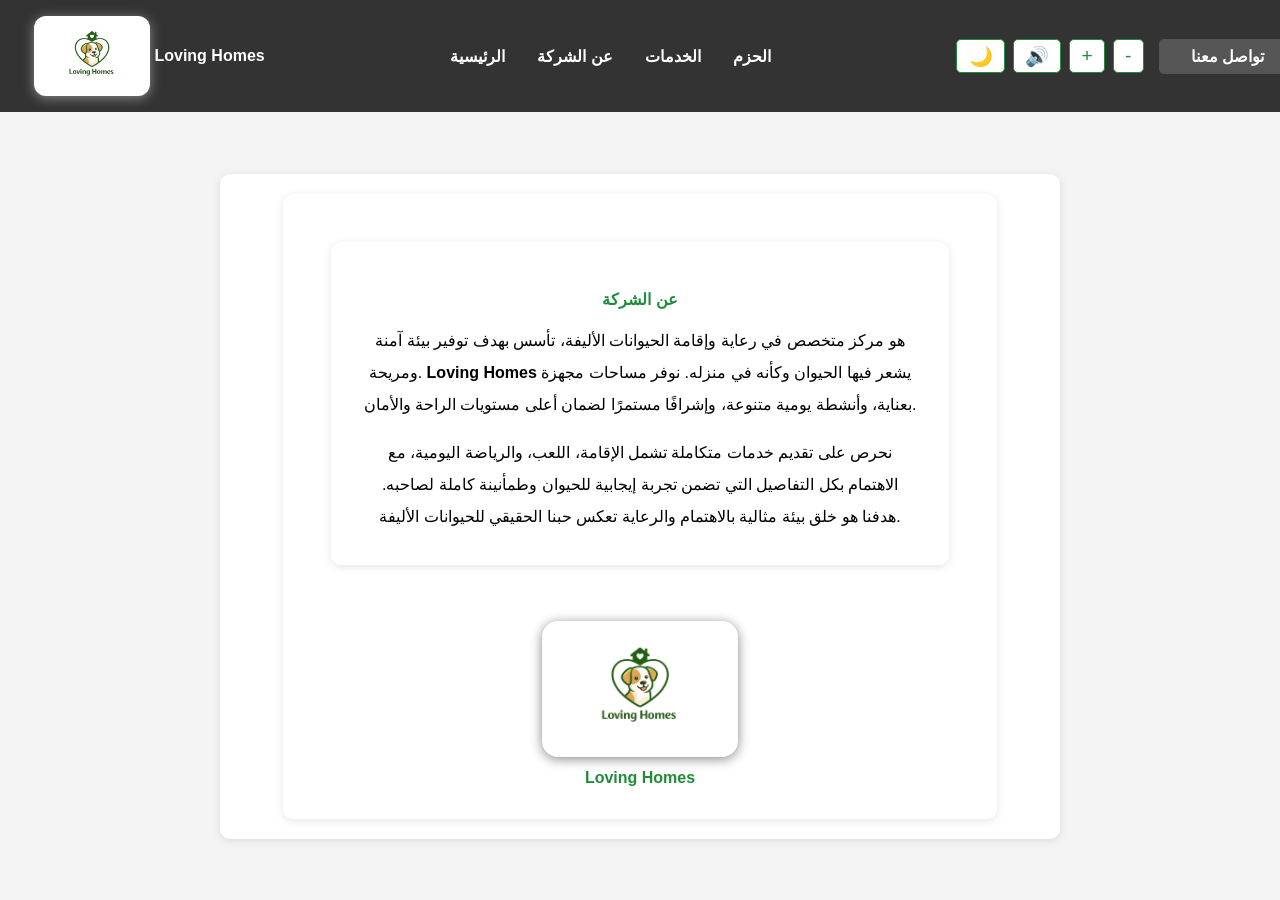
<file: about.html>
<!DOCTYPE html>
<html lang="ar">
<head>
    <meta charset="UTF-8">
    <meta name="viewport" content="width=device-width, initial-scale=1.0">
    <title>عن الشركة - Loving Homes</title>
    <link rel="stylesheet" href="style.css">
    <script src="main.js" defer></script>
</head>
<body class="about-page">

    <nav>
        <div class="logo">
            <img src="img/logo.png" alt="Logo جديد"
                 style="height:4.5rem;vertical-align:middle;margin-left:18px;
                        box-shadow:0 2px 12px #888;background:#fff;
                        border-radius:12px;padding:4px;">
            <span style="font-size:2.7rem;font-weight:bold;
                         vertical-align:middle;">Loving Homes</span>
        </div>
        <div class="menu">
            <a href="index.html"> الرئيسية</a>
            <a href="about.html">عن الشركة</a>
            <a href="service.html">الخدمات</a>
            <a href="package.html">الحزم</a>
        </div>
        <div class="accessibility-toolbar">
            <button id="darkModeBtn" title="الوضع الليلي" class="btn">🌙</button>
            <button id="ttsBtn" title="تشغيل القارئ الآلي" class="btn">🔊</button>
            <button id="incFont" title="تكبير النص" class="btn">+</button>
            <button id="decFont" title="تصغير النص" class="btn">-</button>
        </div>
        <div class="contact">
            <a href="contact.html">تواصل معنا</a>
        </div>
    </nav>

    <div class="main-content">
        <div class="container">
            <div class="about-card">
                <div class="section">
                    <h2>عن الشركة</h2>
                    <p>
                        هو مركز متخصص في رعاية وإقامة الحيوانات الأليفة، تأسس بهدف توفير بيئة آمنة ومريحة. <b>Loving Homes</b>
                        يشعر فيها الحيوان وكأنه في منزله. نوفر مساحات مجهزة بعناية، وأنشطة يومية متنوعة، وإشرافًا مستمرًا لضمان أعلى مستويات الراحة والأمان.
                    </p>
                    <p>
                        نحرص على تقديم خدمات متكاملة تشمل الإقامة، اللعب، والرياضة اليومية، مع الاهتمام بكل التفاصيل التي تضمن تجربة إيجابية للحيوان وطمأنينة كاملة لصاحبه. هدفنا هو خلق بيئة مثالية بالاهتمام والرعاية تعكس حبنا الحقيقي للحيوانات الأليفة.
                    </p>
                </div>
                <div class="logo-section">
                    <img src="img/logo.png" alt="Loving Homes Logo">
                    <div class="company-name">Loving Homes</div>
                </div>
            </div>
        </div>
    </div>

</body>
</html>
</file>
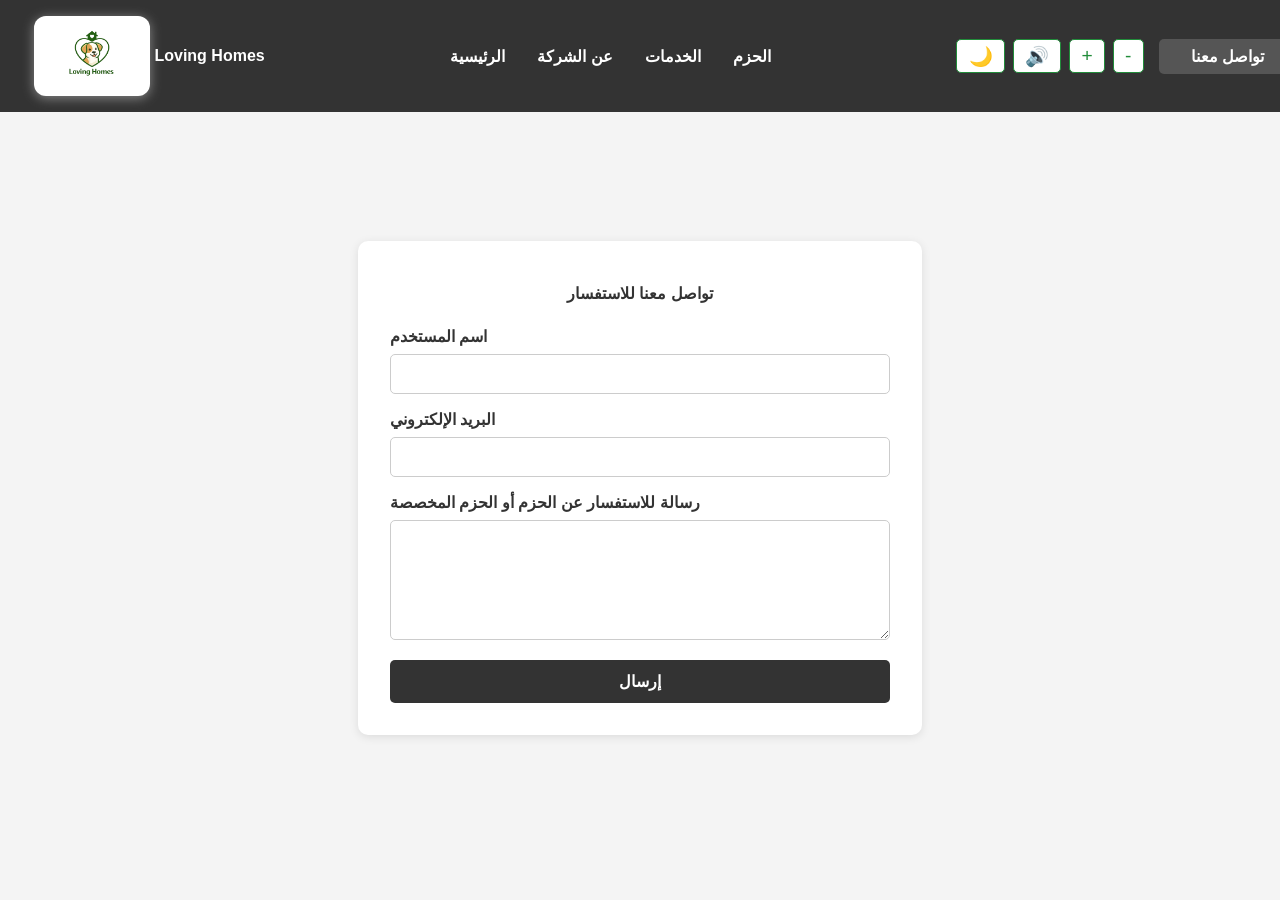
<file: contact.html>
<!DOCTYPE html>
<html lang="ar">
<head>
    <meta charset="UTF-8">
    <meta name="viewport" content="width=device-width, initial-scale=1.0">
    <title>تواصل معنا - Loving Homes</title>
    <link rel="stylesheet" href="style.css">
    <script src="main.js" defer></script>
</head>
<body>

    <nav>
        <div class="logo">
            <img src="img/logo.png" alt="Logo جديد"
                 style="height:4.5rem;vertical-align:middle;margin-left:18px;
                        box-shadow:0 2px 12px #888;background:#fff;
                        border-radius:12px;padding:4px;">
            <span style="font-size:2.7rem;font-weight:bold;
                         vertical-align:middle;">Loving Homes</span>
        </div>
        <div class="menu">
            <a href="index.html"> الرئيسية</a>
            <a href="about.html">عن الشركة</a>
            <a href="service.html">الخدمات</a>
            <a href="package.html">الحزم</a>
        </div>
        <div class="accessibility-toolbar">
            <button id="darkModeBtn" title="الوضع الليلي" class="btn">🌙</button>
            <button id="ttsBtn" title="تشغيل القارئ الآلي" class="btn">🔊</button>
            <button id="incFont" title="تكبير النص" class="btn">+</button>
            <button id="decFont" title="تصغير النص" class="btn">-</button>
        </div>
        <div class="contact">
            <a href="contact.html">تواصل معنا</a>
        </div>
    </nav>
    
    <div class="main-content">
        <div class="form-card">
            <h1>تواصل معنا للاستفسار</h1>
            <form id="contactForm">
                <div class="form-group">
                    <label for="name">اسم المستخدم</label>
                    <input type="text" id="name" name="name" required>
                </div>
                <div class="form-group">
                    <label for="email">البريد الإلكتروني</label>
                    <input type="email" id="email" name="email" required>
                </div>
                <div class="form-group">
                    <label for="message">رسالة للاستفسار عن الحزم أو الحزم المخصصة</label>
                    <textarea id="message" name="message" required></textarea>
                </div>
                <button type="submit" class="submit-button">إرسال</button>
            </form>
        </div>
    </div>

</body>
</html>
</file>
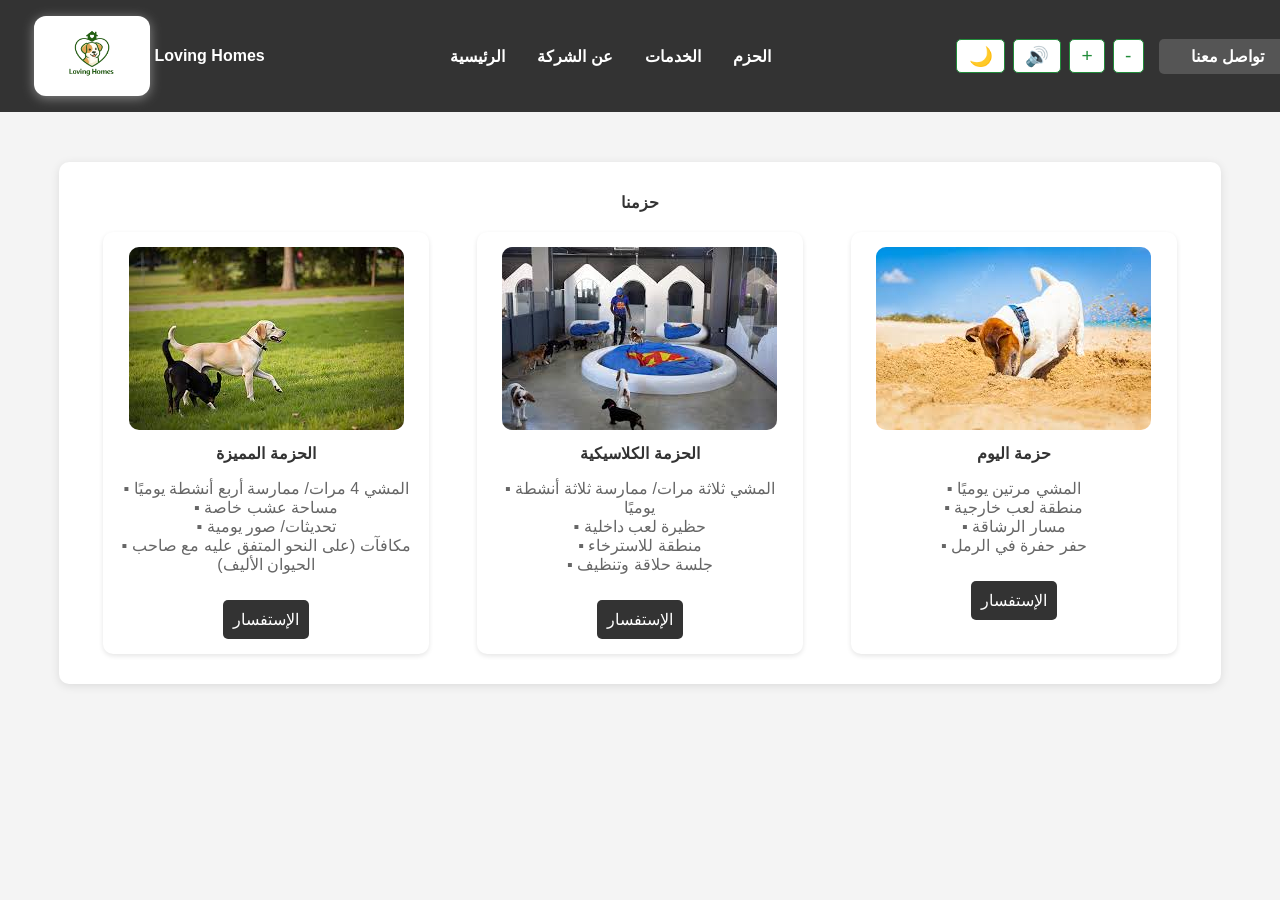
<file: package.html>
<!DOCTYPE html>
<html lang="ar">
<head>
    <meta charset="UTF-8">
    <meta name="viewport" content="width=device-width, initial-scale=1.0">
    <title>حزمنا - Loving Homes</title>
    <link rel="stylesheet" href="style.css">
    <script src="main.js" defer></script>
</head>
<body>

    <nav>
        <div class="logo">
            <img src="img/logo.png" alt="Logo جديد"
                 style="height:4.5rem;vertical-align:middle;margin-left:18px;
                        box-shadow:0 2px 12px #888;background:#fff;
                        border-radius:12px;padding:4px;">
            <span style="font-size:2.7rem;font-weight:bold;
                         vertical-align:middle;">Loving Homes</span>
        </div>
        <div class="menu">
            <a href="index.html"> الرئيسية</a>
            <a href="about.html">عن الشركة</a>
            <a href="service.html">الخدمات</a>
            <a href="package.html">الحزم</a>
        </div>
        <div class="accessibility-toolbar">
            <button id="darkModeBtn" title="الوضع الليلي" class="btn">🌙</button>
            <button id="ttsBtn" title="تشغيل القارئ الآلي" class="btn">🔊</button>
            <button id="incFont" title="تكبير النص" class="btn">+</button>
            <button id="decFont" title="تصغير النص" class="btn">-</button>
        </div>
        <div class="contact">
            <a href="contact.html">تواصل معنا</a>
        </div>
    </nav>
    
    <div class="container">
        <h1>حزمنا</h1>
        <div class="services">
            <div class="service">
                <img src="img/1-1.jpeg" alt="حزمة مميزة">
                <h2>الحزمة المميزة</h2>
                <p>
                    ▪ المشي 4 مرات/ ممارسة أربع أنشطة يوميًا<br>
                    ▪ مساحة عشب خاصة<br>
                    ▪ تحديثات/ صور يومية<br>
                    ▪ مكافآت (على النحو المتفق عليه مع صاحب الحيوان الأليف)
                </p>
                <a href="contact.html" class="book-button">الإستفسار</a>
            </div>
            <div class="service">
                <img src="img/1-2.jpeg" alt="حزمة كلاسيكية">
                <h2>الحزمة الكلاسيكية</h2>
                <p>
                    ▪ المشي ثلاثة مرات/ ممارسة ثلاثة أنشطة يوميًا<br>
                    ▪ حظيرة لعب داخلية<br>
                    ▪ منطقة للاسترخاء<br>
                    ▪ جلسة حلاقة وتنظيف
                </p>
                <a href="contact.html" class="book-button">الإستفسار</a>
            </div>
            <div class="service">
                <img src="img/1-3.jpeg" alt="حزمة يوم">
                <h2>حزمة اليوم</h2>
                <p>
                    ▪ المشي مرتين يوميًا<br>
                    ▪ منطقة لعب خارجية<br>
                    ▪ مسار الرشاقة<br>
                    ▪ حفر حفرة في الرمل
                </p>
                <a href="contact.html" class="book-button">الإستفسار</a>
            </div>
        </div>
    </div>

</body>
</html>
</file>
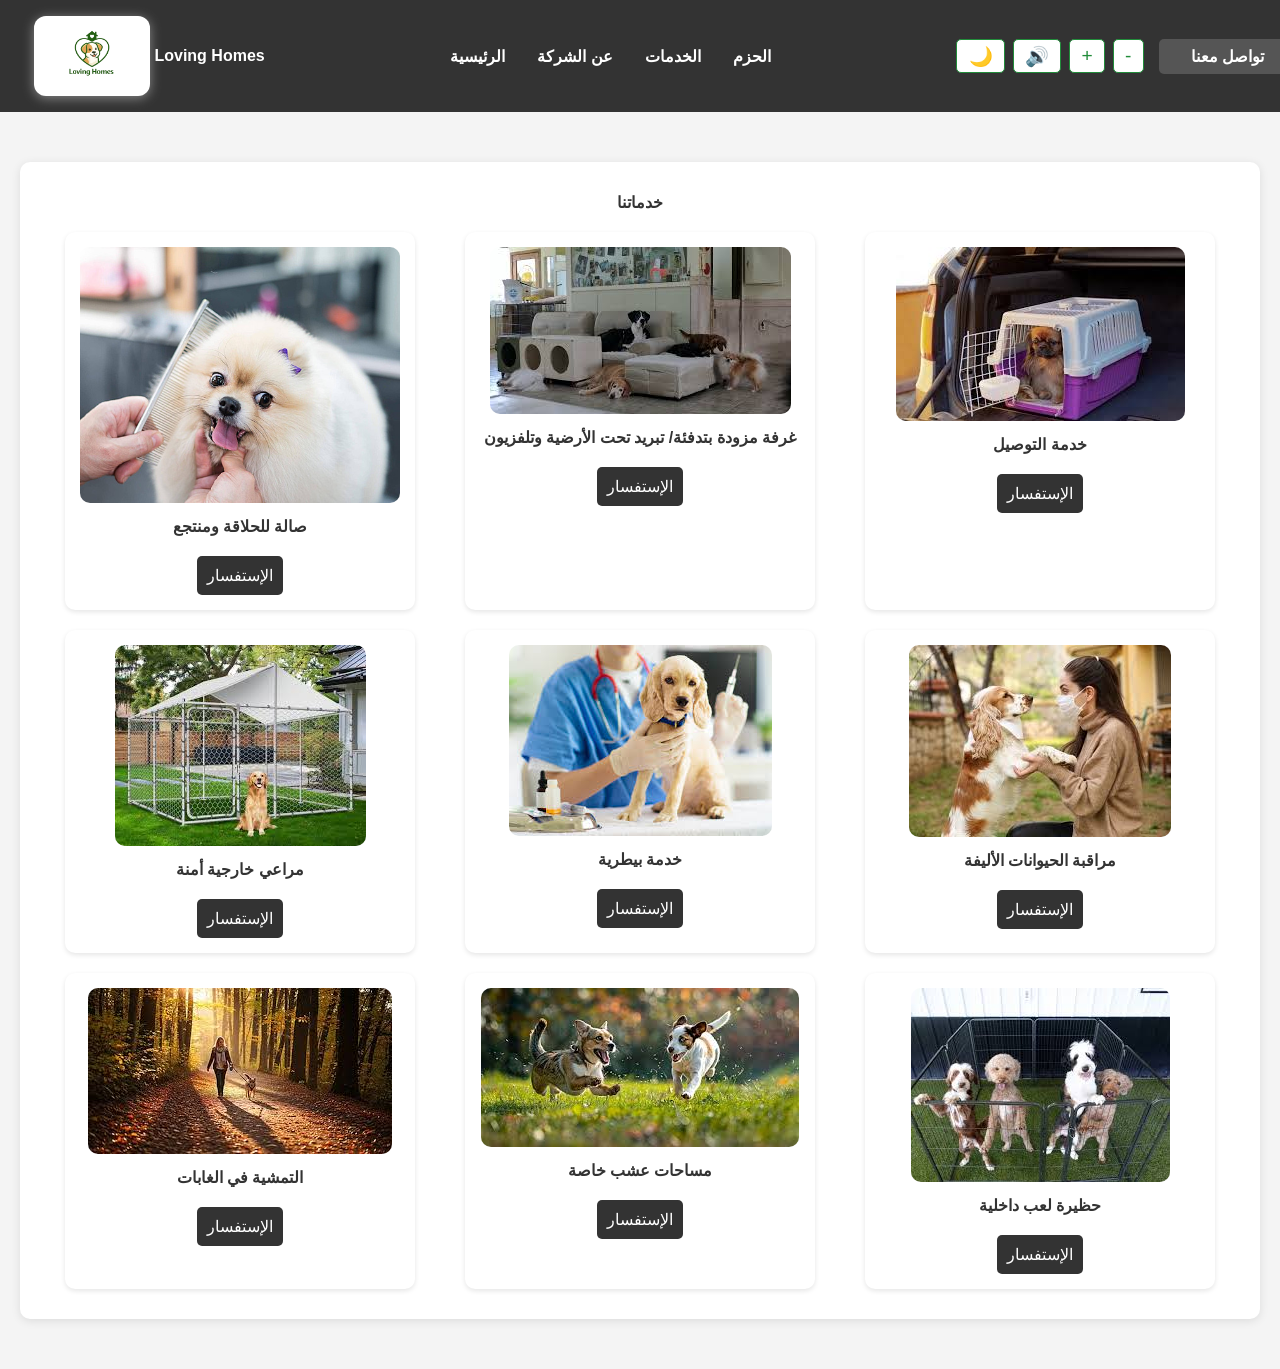
<file: service.html>
<!DOCTYPE html>
<html lang="ar">
<head>
    <meta charset="UTF-8">
    <meta name="viewport" content="width=device-width, initial-scale=1.0">
    <title>خدماتنا - Loving Homes</title>
    <link rel="stylesheet" href="style.css">
    <script src="main.js" defer></script>
</head>
<body>

    <nav>
        <div class="logo">
            <img src="img/logo.png" alt="Logo جديد"
                 style="height:4.5rem;vertical-align:middle;margin-left:18px;
                        box-shadow:0 2px 12px #888;background:#fff;
                        border-radius:12px;padding:4px;">
            <span style="font-size:2.7rem;font-weight:bold;
                         vertical-align:middle;">Loving Homes</span>
        </div>
        <div class="menu">
            <a href="index.html"> الرئيسية</a>
            <a href="about.html">عن الشركة</a>
            <a href="service.html">الخدمات</a>
            <a href="package.html">الحزم</a>
        </div>
        <div class="accessibility-toolbar">
            <button id="darkModeBtn" title="الوضع الليلي" class="btn">🌙</button>
            <button id="ttsBtn" title="تشغيل القارئ الآلي" class="btn">🔊</button>
            <button id="incFont" title="تكبير النص" class="btn">+</button>
            <button id="decFont" title="تصغير النص" class="btn">-</button>
        </div>
        <div class="contact">
            <a href="contact.html">تواصل معنا</a>
        </div>
    </nav>
    
    <div class="container">
        <h1>خدماتنا</h1>
        <div class="services">
            <div class="service">
                <img src="img/1.jpg" alt="صالة للحلاقة">
                <h2>صالة للحلاقة ومنتجع</h2>
                <a href="contact.html" class="book-button">الإستفسار</a>
            </div>
            <div class="service">
                <img src="img/2.jpeg" alt="غرفة التدفئة">
                <h2>غرفة مزودة بتدفئة/ تبريد تحت الأرضية وتلفزيون</h2>
                <a href="contact.html" class="book-button">الإستفسار</a>
            </div>
            <div class="service">
                <img src="img/3.jpeg" alt="خدمة التوصيل">
                <h2>خدمة التوصيل</h2>
                <a href="contact.html" class="book-button">الإستفسار</a>
            </div>
            <div class="service">
                <img src="img/4.jpeg" alt="المراعي الخارجية">
                <h2>مراعي خارجية أمنة</h2>
                <a href="contact.html" class="book-button">الإستفسار</a>
            </div>
            <div class="service">
                <img src="img/5.jpeg" alt="خدمة بيطرية">
                <h2>خدمة بيطرية</h2>
                <a href="contact.html" class="book-button">الإستفسار</a>
            </div>
            <div class="service">
                <img src="img/6.jpeg" alt="مراقبة الحيوانات">
                <h2>مراقبة الحيوانات الأليفة</h2>
                <a href="contact.html" class="book-button">الإستفسار</a>
            </div>
            <div class="service">
                <img src="img/7.jpeg" alt="التمشية في الغابات">
                <h2>التمشية في الغابات</h2>
                <a href="contact.html" class="book-button">الإستفسار</a>
            </div>
            <div class="service">
                <img src="img/8.jpeg" alt="مساحات العشب">
                <h2>مساحات عشب خاصة</h2>
                <a href="contact.html" class="book-button">الإستفسار</a>
            </div>
            <div class="service">
                <img src="img/9.jpeg" alt="حظيرة اللعب">
                <h2>حظيرة لعب داخلية</h2>
                <a href="contact.html" class="book-button">الإستفسار</a>
            </div>
        </div>
    </div>

</body>
</html>
</file>
<file: style.css>
/* ملف CSS موحد لجميع الصفحات */
body {
    font-family: Arial, sans-serif;
    background-color: #f4f4f4;
    margin: 0;
    padding: 0;
    min-height: 100vh;
    display: flex;
    flex-direction: column;
    transition: background-color 0.3s, color 0.3s;
}

/* الوضع الليلي */
body.dark-mode {
    background-color: #1a1a1a;
    color: #e0e0e0;
}

body.dark-mode nav {
    background: #0d0d0d;
}

body.dark-mode .card,
body.dark-mode .about-card,
body.dark-mode .form-card,
body.dark-mode .service,
body.dark-mode .package,
body.dark-mode .section,
body.dark-mode .container,
body.dark-mode .about-page .about-card {
    background: #2d2d2d;
    color: #e0e0e0;
}

body.dark-mode .service p,
body.dark-mode .package p,
body.dark-mode .section p {
    color: #b0b0b0;
}

body.dark-mode h1,
body.dark-mode h2,
body.dark-mode h3 {
    color: #4CAF50;
}

body.dark-mode .book-button,
body.dark-mode .submit-button {
    background: #4CAF50;
}

body.dark-mode .book-button:hover,
body.dark-mode .submit-button:hover {
    background: #45a049;
}

body.dark-mode footer {
    background: #0a0a0a;
}

body.dark-mode .form-group input,
body.dark-mode .form-group textarea {
    background: #333;
    color: #e0e0e0;
    border-color: #555;
}

body.dark-mode .form-card h1,
body.dark-mode .form-group label {
    color: #e0e0e0;
}

body.dark-mode .main-video {
    background: #444;
}

/* الصفحة الرئيسية */
.logo-column {
    display: flex;
    flex-direction: column;
    align-items: center;
    gap: 1.5rem;
    min-width: 260px;
    max-width: 350px;
    flex: 1;
}

.main-logo {
    height: 120px;
    width: auto;
    background: #fff;
    border-radius: 16px;
    box-shadow: 0 2px 12px #888;
    padding: 8px;
    margin-bottom: 1rem;
}

.main-video {
    width: 100%;
    max-width: 350px;
    border-radius: 12px;
    background: #eee;
}

.content-text {
    direction: rtl;
    text-align: right;
    font-size: 1.1rem;
    line-height: 2;
}

.content-text h3 {
    direction: rtl;
    text-align: right;
    color: #218c3a;
    font-size: 1.4rem;
}

.content-text ul {
    list-style: square inside;
    margin: 0 0 1.5rem 0;
}

/* شريط أدوات تسهيل الوصول */
.accessibility-toolbar {
    display: flex;
    align-items: center;
    gap: 0.5rem;
    justify-content: flex-end;
    margin-right: 15px;
}

.accessibility-toolbar button.btn {
    background: #fff;
    color: #218c3a;
    border: 1px solid #218c3a;
    padding: 0.3rem 0.7rem;
    border-radius: 5px;
    font-size: 1.2rem;
    cursor: pointer;
    transition: all 0.3s;
}

.accessibility-toolbar button.btn:hover {
    background: #f0f0f0;
}

body.dark-mode .accessibility-toolbar button.btn {
    background: #333;
    color: #4CAF50;
    border-color: #4CAF50;
}

body.dark-mode .accessibility-toolbar button.btn:hover {
    background: #444;
}

/* التنقل */
nav {
    background: #333;
    color: white;
    display: flex;
    justify-content: space-between;
    align-items: center;
    padding: 1rem;
    width: 100%;
    
}
nav .logo {
    font-size: 2rem;
    font-weight: bold;
}
nav .menu {
    flex-grow: 1;
    display: inline-flex;
    justify-content: center;
}
nav a {
    color: white;
    text-decoration: none;
    margin: 0 1rem;
    font-weight: bold;
    font-size: 1.2rem;
}
nav .contact {
    background: #555;
    padding: 0.5rem 1rem;
    border-radius: 5px;
    font-size: 1.2rem;
    display: inline-block;
}
nav a:hover {
    text-decoration: underline;
}

/* أزرار通用的 */
button.btn {
    background: #fff;
    color: #218c3a;
    border: 1px solid #218c3a;
    padding: 0.3rem 0.7rem;
    border-radius: 5px;
    font-size: 1.2rem;
    cursor: pointer;
}
button.btn:hover {
    background: #f0f0f0;
}

/* الصفحة الرئيسية - بطاقة كاملة */
.full-screen-card-container {
    flex: 1;
    padding: 1rem;
}
.main-content-flex {
    display: flex;
    flex-direction: row;
    align-items: flex-start;
    justify-content: center;
    width: 100%;
    gap: 2rem;
    flex-wrap: wrap;
}

/* صفحة عن الشركة */
.about-page .container {
    max-width: 900px;
    margin: 1.5rem auto;
    display: flex;
    flex-direction: column;
    gap: 1rem;
    align-items: center;
}
.about-page .about-card {
    background: white;
    border-radius: 10px;
    box-shadow: 0 2px 10px rgba(0,0,0,0.1);
    padding: 2rem;
    width: 100%;
    max-width: 650px;
    display: flex;
    flex-direction: column;
    align-items: center;
    gap: 1.5rem;
}
.about-page .section {
    text-align: center;
}
.about-page .logo-section {
    text-align: center;
}
.about-page .logo-section img {
    height: 120px;
    width: auto;
    background: #fff;
    border-radius: 16px;
    box-shadow: 0 2px 12px #888;
    padding: 8px;
}
.about-page .logo-section .company-name {
    font-size: 2rem;
    color: #218c3a;
    font-weight: bold;
    margin-top: 0.5rem;
}
.about-page .main-content {
    flex: 1;
    display: flex;
    flex-direction: column;
    justify-content: center;
    align-items: center;
    padding: 2rem;
}
.about-page .container {
    max-width: 800px;
    width: 100%;
    margin: 0 auto;
}
.about-page .section {
    background: white;
    border-radius: 10px;
    box-shadow: 0 2px 10px rgba(0, 0, 0, 0.1);
    padding: 2rem;
    margin-bottom: 2rem;
}
.about-page .section h2 {
    color: #218c3a;
    text-align: center;
    margin-bottom: 1rem;
}
.about-page .section p {
    text-align: center;
    font-size: 1.1rem;
    line-height: 2;
    margin-bottom: 0;
}

/* صفحة تواصل معنا */
.main-content {
    display: flex;
    justify-content: center;
    align-items: center;
    min-height: 80vh;
    padding: 1rem;
}
.form-card {
    background: white;
    border-radius: 10px;
    box-shadow: 0 2px 10px rgba(0, 0, 0, 0.1);
    padding: 2rem;
    width: 100%;
    max-width: 500px;
}
.form-card h1 {
    text-align: center;
    color: #333;
    margin-bottom: 1.5rem;
}
.form-group {
    margin-bottom: 1rem;
}
.form-group label {
    display: block;
    margin-bottom: 0.5rem;
    color: #333;
    font-weight: bold;
}
.form-group input,
.form-group textarea {
    width: 100%;
    padding: 10px;
    border: 1px solid #ccc;
    border-radius: 5px;
    font-size: 1rem;
    font-family: Arial, sans-serif;
    box-sizing: border-box;
}
.form-group textarea {
    height: 120px;
    resize: vertical;
}
.submit-button {
    background-color: #333;
    color: white;
    padding: 12px 30px;
    border: none;
    border-radius: 5px;
    cursor: pointer;
    font-size: 1rem;
    font-weight: bold;
    display: block;
    width: 100%;
    margin-top: 1rem;
    transition: background 0.3s;
}
.submit-button:hover {
    background-color: #555;
}

/* الحاويات والبطاقات */
.container {
    max-width: 1200px;
    margin: 50px auto;
    padding: 20px;
    background: #fff;
    border-radius: 10px;
    box-shadow: 0 2px 10px rgba(0, 0, 0, 0.1);
}
.card {
    background: white;
    border-radius: 8px;
    box-shadow: 0 2px 10px rgba(0, 0, 0, 0.1);
    padding: 1.5rem;
    text-align: center;
    transition: transform 0.2s;
    height: auto;
}
.card:hover {
    transform: scale(1.05);
}
.section {
    background: white;
    border-radius: 8px;
    box-shadow: 0 2px 10px rgba(0, 0, 0, 0.1);
    padding: 2rem;
    margin: 1rem;
}

/* العناوين */
h1 {
    text-align: center;
    color: #333;
}
h2 {
    color: #218c3a;
    font-size: 1.3rem;
    margin: 1rem 0;
}
h3 {
    color: #004d00;
    font-size: 1.5rem;
}

/* الخدمات والحزم */
.services {
    display: flex;
    flex-wrap: wrap;
    justify-content: space-around;
}
.service {
    background: #fff;
    border-radius: 10px;
    margin: 10px;
    padding: 15px;
    box-shadow: 0 2px 5px rgba(0, 0, 0, 0.1);
    width: calc(30% - 40px);
    text-align: center;
    transition: transform 0.3s;
}
.service:hover {
    transform: scale(1.05);
}
.service img {
    max-width: 100%;
    border-radius: 10px;
}
.service h2 {
    margin: 10px 0;
    color: #333;
}
.service p {
    color: #666;
}

/* زر الحجز */
.book-button {
    background-color: #333;
    color: white;
    padding: 10px;
    border: none;
    border-radius: 5px;
    cursor: pointer;
    margin-top: 10px;
    text-decoration: none;
    display: inline-block;
}
.book-button:hover {
    background-color: #555;
}

/* الفوتر */
footer {
    text-align: center;
    padding: 1rem;
    background: #004d00;
    color: white;
    width: 100%;
    margin-top: auto;
}

/* تحسينات للهواتف */
@media (max-width: 600px) {
    nav {
        flex-direction: column;
        align-items: flex-start;
        padding: 0.5rem;
    }
    nav .logo {
        font-size: 1.5rem;
        margin-bottom: 0.5rem;
    }
    nav .menu {
        flex-direction: column;
        width: 100%;
        align-items: flex-start;
    }
    nav a {
        margin: 0.3rem 0;
        font-size: 1rem;
    }
    nav .contact {
        display: inline-block;
        margin-top: 0.5rem;
        text-align: right;
    }
    h3 {
        font-size: 1.2rem;
    }
    p, ul {
        font-size: 1rem;
    }
    .main-content-flex {
        flex-direction: column !important;
        align-items: center !important;
        gap: 1rem !important;
    }
    .main-content-flex > div {
        width: 100% !important;
        max-width: 100% !important;
    }
    .accessibility-toolbar {
        justify-content: center;
        flex-wrap: wrap;
    }
    .services {
        flex-direction: column;
        align-items: stretch;
    }
    .service {
        width: 100%;
        margin: 10px 0;
    }
    h1 {
        font-size: 1.2rem;
    }
    p, .service p {
        font-size: 1rem;
    }
    .about-page .container {
        flex-direction: column;
        align-items: center;
    }
    .about-page .section {
        padding: 1.5rem;
    }
    .about-page .section p {
        font-size: 1rem;
    }
    .about-page .logo-section img {
        height: 80px;
    }
    .about-page .logo-section .company-name {
        font-size: 1.5rem;
    }
    /* الكروت على قد الشاشة - الموبايل */
    .card,
    .service,
    .package,
    .form-card,
    .about-card,
    .section {
        width: 95% !important;
        max-width: 95% !important;
        margin: 0.5rem auto !important;
        border-radius: 8px !important;
        box-shadow: 0 2px 5px rgba(0,0,0,0.1) !important;
    }
    .container {
        width: 95% !important;
        max-width: 95% !important;
        padding: 10px !important;
    }
}

@media (max-width: 480px) {
    nav {
        flex-direction: row;
        align-items: flex-start;
    }
    nav .menu {
        flex-direction: row;
        width: 100%;
    }
    nav a {
        margin: 5px 0;
        text-align: left;
    }
    .accessibility-toolbar {
        margin-right: 8px;
    }
    .accessibility-toolbar button.btn {
        padding: 0.25rem 0.5rem;
        font-size: 1rem;
    }
    /* الكروت على قد الشاشة */
    .card,
    .service,
    .package,
    .form-card,
    .about-card,
    .section {
        width: 100% !important;
        max-width: 100% !important;
        margin: 0.5rem 0 !important;
        border-radius: 0 !important;
        box-shadow: none !important;
    }
    .container {
        width: 100% !important;
        max-width: 100% !important;
        padding: 5px !important;
    }
}

/* تحسينات إضافية للموبايل */
@media (max-width: 320px) {
    nav {
        flex-direction: column;
        align-items: center;
    }
    nav .logo {
        font-size: 1.2rem;
    }
    nav .logo img {
        height: 2.5rem !important;
    }
    nav .logo span {
        font-size: 1.2rem !important;
    }
    nav .menu {
        flex-direction: column;
        align-items: center;
    }
    nav a {
        font-size: 0.9rem;
    }
    .accessibility-toolbar {
        justify-content: center;
        flex-wrap: wrap;
        margin-right: 0;
    }
    .accessibility-toolbar button.btn {
        padding: 0.2rem 0.4rem;
        font-size: 0.85rem;
    }
    nav .contact {
        padding: 0.3rem 0.6rem;
        font-size: 0.9rem;
    }
    /* الكروت على قد الشاشة */
    .card,
    .service,
    .package,
    .form-card,
    .about-card,
    .section {
        width: 100% !important;
        max-width: 100% !important;
        margin: 0.3rem 0 !important;
        padding: 1rem !important;
        border-radius: 0 !important;
        box-shadow: none !important;
    }
    .container {
        padding: 0.3rem !important;
        width: 100% !important;
    }
    .full-screen-card-container {
        padding: 0.3rem;
    }
}

/* للشاشات الصغيرة جداً */
@media (max-width: 280px) {
    nav {
        flex-direction: column;
        align-items: center;
    }
    nav .logo {
        font-size: 1rem;
    }
    nav .logo img {
        height: 2rem !important;
    }
    nav .menu {
        flex-direction: column;
        align-items: center;
        width: 100%;
    }
    nav a {
        font-size: 0.8rem;
        margin: 0.2rem 0;
    }
    .accessibility-toolbar {
        justify-content: center;
        flex-wrap: wrap;
    }
    .accessibility-toolbar button.btn {
        padding: 0.15rem 0.3rem;
        font-size: 0.75rem;
    }
    nav .contact {
        padding: 0.2rem 0.4rem;
        font-size: 0.8rem;
    }
    /* الكروت على قد الشاشة */
    .card,
    .service,
    .package,
    .form-card,
    .about-card,
    .section {
        width: 100% !important;
        max-width: 100% !important;
        margin: 0.2rem 0 !important;
        padding: 0.8rem !important;
        border-radius: 0 !important;
        box-shadow: none !important;
    }
    h1 {
        font-size: 1rem;
    }
    h2 {
        font-size: 0.9rem;
    }
    p {
        font-size: 0.85rem;
    }
}
</file>
